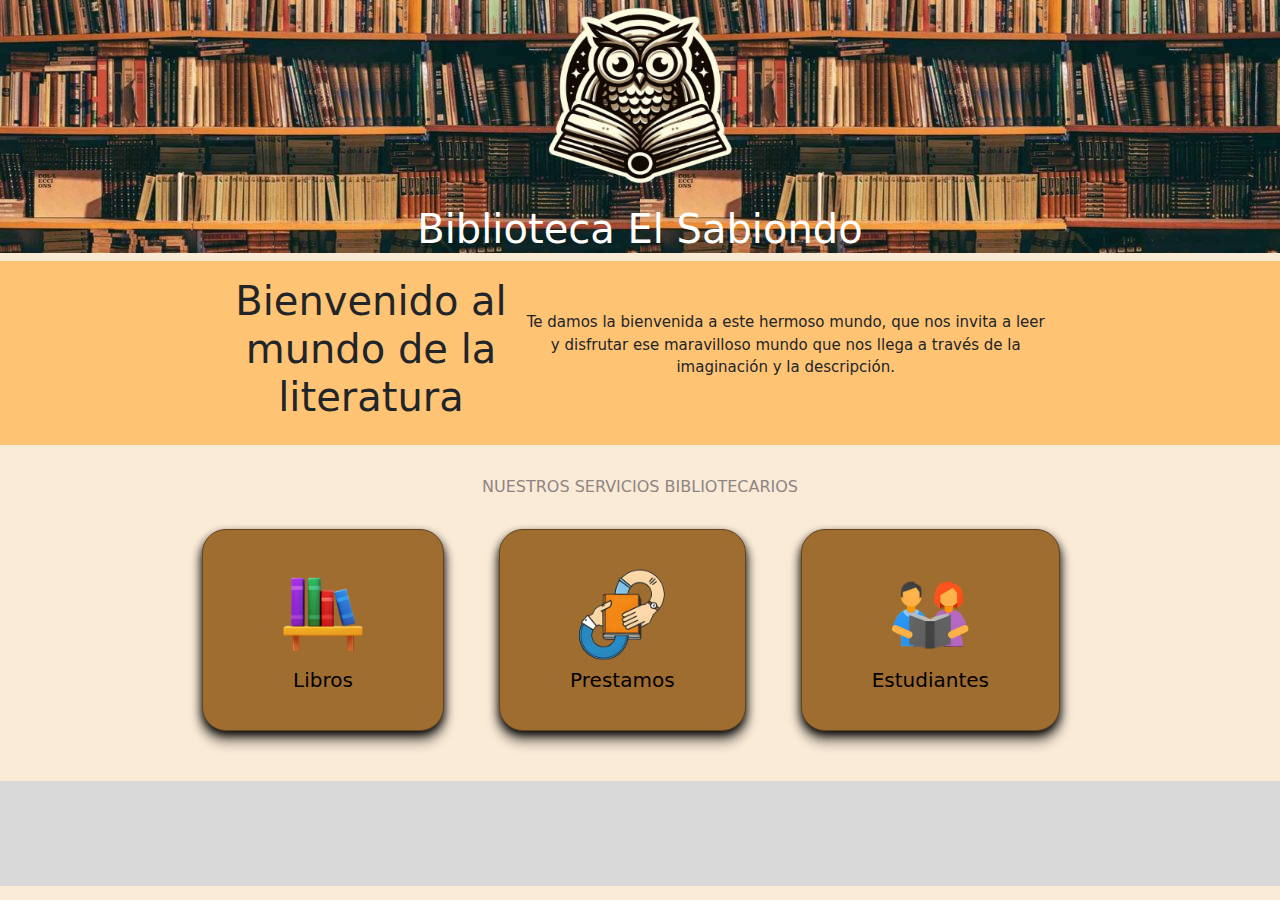
<file: index.html>
<!DOCTYPE html>
<html>
<head>
    <title>Biblioteca el sabondo</title>
    <link href="https://cdn.jsdelivr.net/npm/bootstrap@5.3.3/dist/css/bootstrap.min.css" rel="stylesheet" integrity="sha384-QWTKZyjpPEjISv5WaRU9OFeRpok6YctnYmDr5pNlyT2bRjXh0JMhjY6hW+ALEwIH" crossorigin="anonymous">
    <link href="css/style.css" rel="stylesheet">
    <link rel="icon" href="img/logoBiblioteca.ico">
</head>

<header class = "header">

  <nav>
    <div class ="header-logo">
      <a href="#">
        <img  src="img/logoBiblioteca.png" alt="">
      </a>
    </div>
  </nav>
  
  <div class="header-titulo">
      <h1> Biblioteca El Sabiondo</h1>
  </div>
</header>

<body class="body">
  <div class = "body-titular">

      <div class="body-titulo">
          <h1>
              Bienvenido al  
              <br>mundo de la 
              <br>literatura
          </h1>
      </div>

      <div class="body-contenido">
          <p>
              Te damos la bienvenida a este hermoso mundo, que nos invita a leer 
              <br>y disfrutar ese maravilloso mundo que nos llega a través de la
              <br>imaginación y la descripción.
          </p>
      </div>
      
  </div>
  <div class = "body-botones">   
      <div class="body-btns-titular">
          <p> NUESTROS SERVICIOS BIBLIOTECARIOS</p>
      </div> 
      <ul>
          <a href="VsPrincipal.html" class="btnLibro">
              <img src="img/logoLibro.png" width="100px" alt="">
              <br>Libros
          </a>
          <a  href="VsPrincipal.html" class="btnPrestamo">
              <img src="img/logoPrestamo.png" width="100px" alt="">
              <br>Prestamos
          </a>
          <a  href="VsConsultarEstudiante.html" class="btnEstudiante">
              <img src="img/logoEstudiante.png" width="100px" alt="">
              <br>Estudiantes
          </a>
      </ul>

      
  </div>

</body>

<footer>
  <footer class="footer">
    <div class="footer-franjaGris">

    </div>
</footer>
</footer>
</html>
</file>
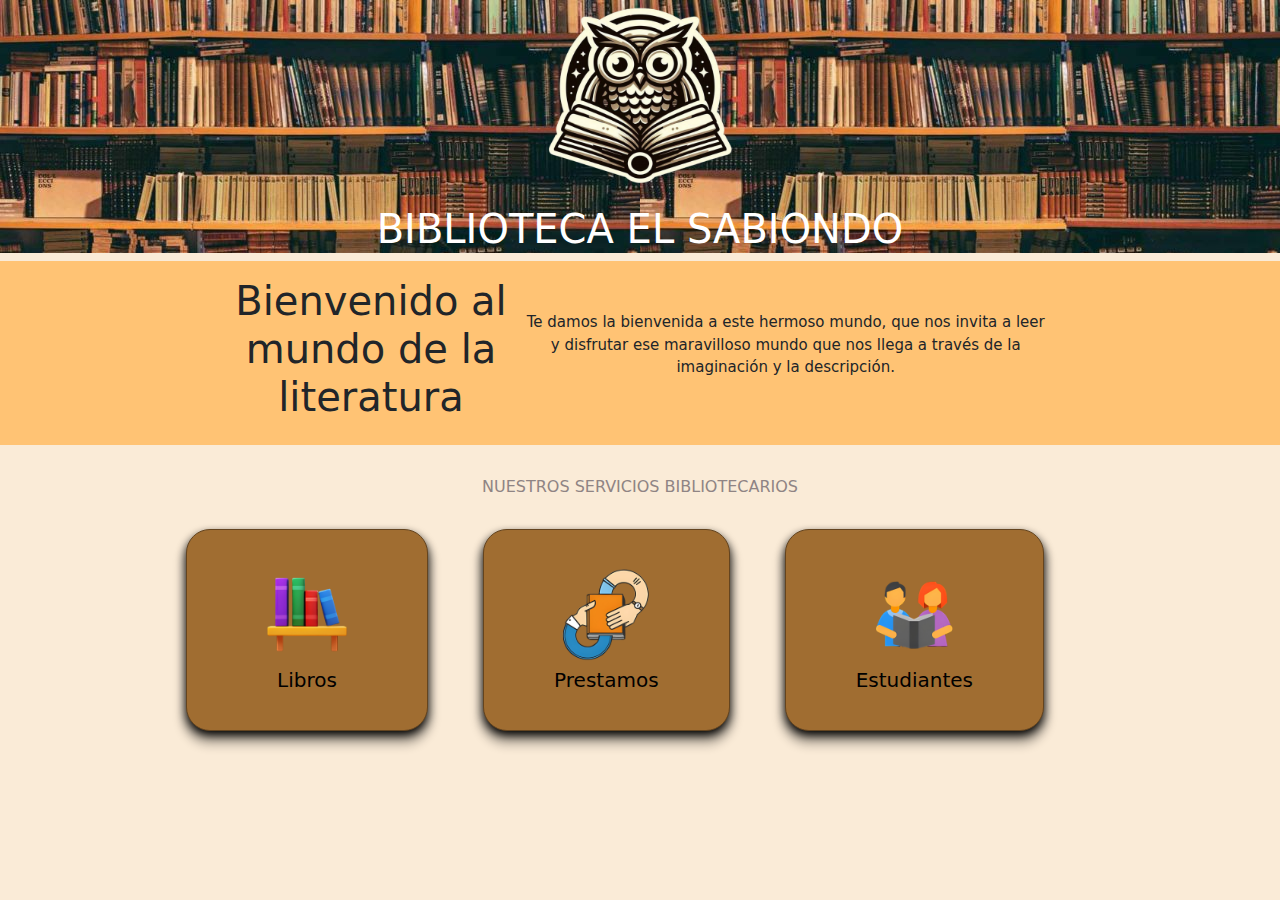
<file: html/index.html>
<!DOCTYPE html>
<html>
<head>
    <title>Biblioteca el sabondo</title>
    <link href="https://cdn.jsdelivr.net/npm/bootstrap@5.3.3/dist/css/bootstrap.min.css" rel="stylesheet" integrity="sha384-QWTKZyjpPEjISv5WaRU9OFeRpok6YctnYmDr5pNlyT2bRjXh0JMhjY6hW+ALEwIH" crossorigin="anonymous">
    <link href="/css/style.css" rel="stylesheet">
    <link rel="icon" href="/img/logoBiblioteca.ico">
</head>

<header class="header">
    <nav class="nav-logo">
        <div class ="header-logo">
          <a href="#">
            <img  src="/img/logoBiblioteca.png" alt="">
          </a>
        </div>
      </nav>
      <div class="header-titulo">
          <h1> BIBLIOTECA EL SABIONDO</h1>
      </div>
</header>

<body class="body">
  <div class = "body-titular">

      <div class="body-titulo">
          <h1>
              Bienvenido al  
              <br>mundo de la 
              <br>literatura
          </h1>
      </div>

      <div class="body-contenido">
          <p>
              Te damos la bienvenida a este hermoso mundo, que nos invita a leer 
              <br>y disfrutar ese maravilloso mundo que nos llega a través de la
              <br>imaginación y la descripción.
          </p>
      </div>
      
  </div>
  <div class = "body-botones">   
      <div class="body-btns-titular">
          <p> NUESTROS SERVICIOS BIBLIOTECARIOS</p>
      </div> 
      </*--Links de las paginas --*/
      <ul>
          <button onclick="window.location.href='/html/vtnLibroRegistrar.html'" class="btnLibro"> 
              <img src="/img/logoLibro.png" width="100px" alt="">
              <br>Libros
          </button>
          <button  onclick="window.location.href='/html/vtnConsultarPrestamo.html'" class="btnPrestamo">
              <img src="/img/logoPrestamo.png" width="100px" alt="">
              <br>Prestamos
          </button>
          <button  onclick="window.location.href='/html/vtnConsultaEstudiante.html'" class="btnEstudiante">
              <img src="/img/logoEstudiante.png" width="100px" alt="">
              <br>Estudiantes
          </button>
      </ul>

      
  </div>

</body>


</html>
</file>
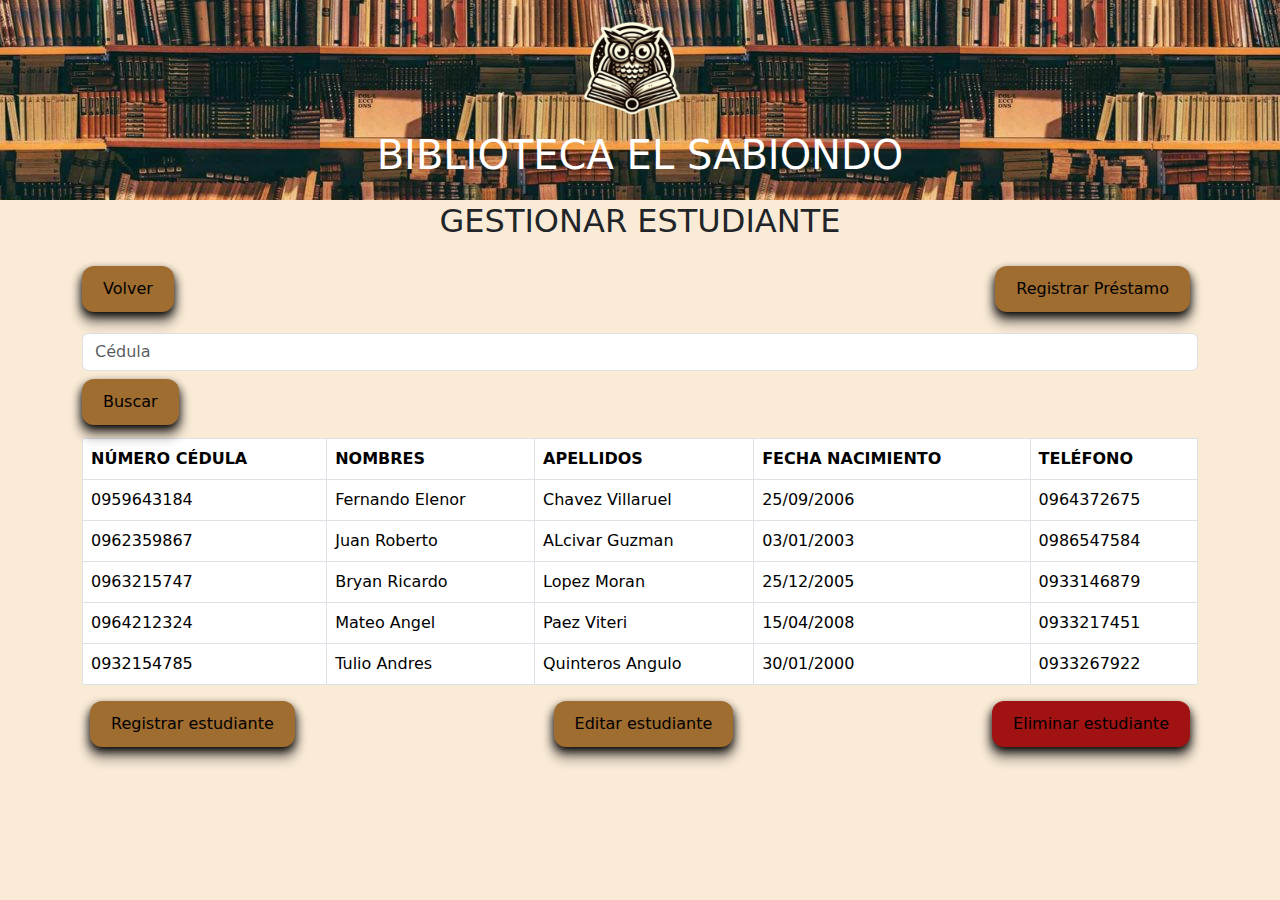
<file: html/vtnConsultaEstudiante.html>
<!DOCTYPE html>
<html>
<head>
    <title>Consultar estudiante</title>
    <link href="https://cdn.jsdelivr.net/npm/bootstrap@5.3.3/dist/css/bootstrap.min.css" rel="stylesheet" integrity="sha384-QWTKZyjpPEjISv5WaRU9OFeRpok6YctnYmDr5pNlyT2bRjXh0JMhjY6hW+ALEwIH" crossorigin="anonymous">
    <link rel="icon" href="/img/logoBiblioteca.ico">
    <style>
        .navbar-custom {
            background-image: url('/img/fondoBiblioteca.jpg');
            background-size: auto;
            background-position: center;
            height: 200px; /* Ajusta la altura según sea necesario */
        }
        .navbar-brand img {
            height: 100px;
        }
        .btn-custom {
            display: inline-block;
            font-size: 1em;
            color: black;
            padding: 10px 20px;
            margin-bottom: 5px;
            cursor: pointer;

            background-color: #A06D31; /* Cambia esto por el color que desees */
            color: black;
            box-shadow: 0px 10px 10px 5px rgba(0, 0, 0, 0.2),0px 5px 10px 0px;
            border-radius: 12px;
        }

        .btn-custom:hover {
            background-color: #745026;
            color: #ffffff;
            box-shadow: 0px 10px 10px 5px rgba(0, 0, 0, 0.2),
                        0px 5px 10px 0px rgba(0, 0, 0, 0.2);
            border: 1px solid #4d3519;
        }
        body {
            background-color: #FAEBD7; /* Cambia esto por el color que desees */
        }
        .btn-custom1 {
            display: inline-block;
            font-size: 1em;
            color: black;
            padding: 10px 20px;
            margin-bottom: 20px;
            cursor: pointer;

            background-color: #A06D31; /* Cambia esto por el color que desees */
            color: black;
            box-shadow: 0px 10px 10px 5px rgba(0, 0, 0, 0.2),0px 5px 10px 0px;
            border-radius: 12px;
        }

        .btn-custom1:hover {
            background-color: #745026;
            color: #ffffff;
            box-shadow: 0px 10px 10px 5px rgba(0, 0, 0, 0.2),
                        0px 5px 10px 0px rgba(0, 0, 0, 0.2);
            border: 1px solid #4d3519;
        }
        .btn-custom2 {
            display: inline-block;
            font-size: 1em;
            color: black;
            padding: 10px 20px;
            margin-bottom: 20px;
            cursor: pointer;

            background-color: rgb(161, 19, 19); /* Cambia esto por el color que desees */
            color: black;
            box-shadow: 0px 10px 10px 5px rgba(0, 0, 0, 0.2),0px 5px 10px 0px;
            border-radius: 12px;
        }

        .btn-custom2:hover {
            background-color: rgb(116, 11, 11);
            color: #ffffff;
            box-shadow: 0px 10px 10px 5px rgba(0, 0, 0, 0.2),
                        0px 5px 10px 0px rgba(0, 0, 0, 0.2);
            border: 1px solid rgb(80, 4, 4);
        }
        
        body {
            background-color: #FAEBD7; /* Cambia esto por el color que desees */
        }
    </style>
</head>
<header>
    <nav class="navbar navbar-expand-lg navbar-light navbar-custom">
        <div class="container-fluid d-flex flex-column align-items-center">
            <a class="navbar-brand mb-2" href="#">
                <img src="/img/logoBiblioteca.png" alt="Brand Logo">
            </a>
            <h1 style="color: white; text-align: center;">BIBLIOTECA EL SABIONDO</h1>
        </div>
    </nav>
</header>
<body>
    <div class="container d-flex justify-content-center align-items-center" style="height: 50px;">
        <h2>GESTIONAR ESTUDIANTE</h2>
    </div>
    <div class="container mt-3">
        <div class="d-flex justify-content-between mb-3">
            <button class="btn btn-custom" onclick="window.location.href='/html/index.html'">Volver</button> 
            <button class="btn btn-custom mx-2" onclick="window.location.href='/html/vtnRegistrarPrestamo.html'">Registrar Préstamo</button>
        </div>

        <div class="form-group mb-2">
            <input type="text" class="form-control mb-2" placeholder="Cédula">
            <button class="btn btn-custom ">Buscar</button>
        </div>

        <div class="table-container mb-3">
            <table class="table table-bordered">
                <thead class="thead-light">
                    <tr>
                        <th scope="col">NÚMERO CÉDULA</th>
                        <th scope="col">NOMBRES</th>
                        <th scope="col">APELLIDOS</th>
                        <th scope="col">FECHA NACIMIENTO</th>
                        <th scope="col">TELÉFONO</th>
                    </tr>
                </thead>
                <tbody>
                    <tr>
                        <td>0959643184</td>
                        <td>Fernando Elenor</td>
                        <td>Chavez Villaruel</td>
                        <td>25/09/2006</td>
                        <td>0964372675</td>
                    </tr>
                    <tr>
                        <td>0962359867</td>
                        <td>Juan Roberto</td>
                        <td>ALcivar Guzman</td>
                        <td>03/01/2003</td>
                        <td>0986547584</td>
                    </tr>
                    <tr>
                        <td>0963215747</td>
                        <td>Bryan Ricardo</td>
                        <td>Lopez Moran</td>
                        <td>25/12/2005</td>
                        <td>0933146879</td>
                    </tr>
                    <tr>
                        <td>0964212324</td>
                        <td>Mateo Angel</td>
                        <td>Paez Viteri</td>
                        <td>15/04/2008</td>
                        <td>0933217451</td>
                    </tr>
                    <tr>
                        <td>0932154785</td>
                        <td>Tulio Andres</td>
                        <td>Quinteros Angulo</td>
                        <td>30/01/2000</td>
                        <td>0933267922</td>
                    </tr>
                </tbody>
            </table>
        </div>
        <div class="d-flex justify-content-between mt-3">
            <button class="btn btn-custom1 mx-2" onclick="window.location.href='/html/vtnRegistrarEstudiante.html'">Registrar estudiante</button>
            <button class="btn btn-custom1 mx-2" onclick="window.location.href='/html/vtnEditarEstudiante.html'">Editar estudiante</button>
            <!-- Button trigger modal -->
            <button class="btn btn-custom2 mx-2" data-bs-toggle="modal" data-bs-target="#staticBackdrop">
                Eliminar estudiante
            </button>
            
            <!-- Modal -->
            <div class="modal fade" id="staticBackdrop" data-bs-backdrop="static" data-bs-keyboard="false" tabindex="-1" aria-labelledby="staticBackdropLabel" aria-hidden="true">
                <div class="modal-dialog">
                <div class="modal-content">
                    <div class="modal-header">
                    <h1 class="modal-title fs-5" id="staticBackdropLabel">Eliminacion de estudiante</h1>
                    <button type="button" class="btn-close" data-bs-dismiss="modal" aria-label="Close"></button>
                    </div>
                    <div class="modal-body">
                    ¿Esta seguro que desea eliminar este estudiante?
                    </div>
                    <div class="modal-footer">
                    <button type="button" class="btn btn-secondary" data-bs-dismiss="modal">Cerrar</button>
                    <button type="button" class="btn btn-danger">Eliminar</button>
                    </div>
                </div>
                </div>
            </div>
        </div>
    </div>
    <script src="https://cdn.jsdelivr.net/npm/bootstrap@5.3.3/dist/js/bootstrap.bundle.min.js" integrity="sha384-YvpcrYf0tY3lHB60NNkmXc5s9fDVZLESaAA55NDzOxhy9GkcIdslK1eN7N6jIeHz" crossorigin="anonymous"></script>
</body>
</html>
</file>
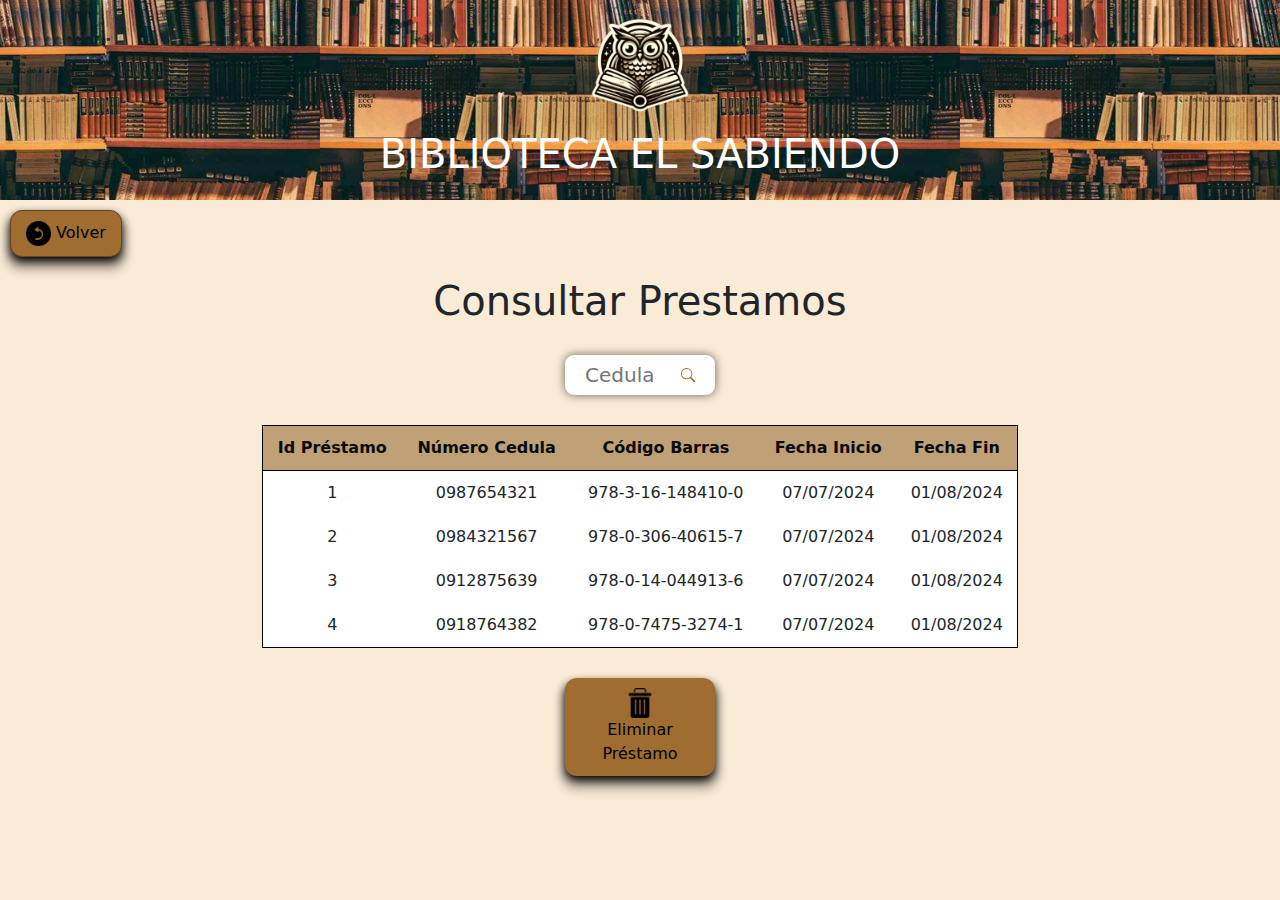
<file: html/vtnConsultarPrestamo.html>
<!DOCTYPE html>
<html>
<head>
    <title>Consultar Prestamos</title>
    <link href="https://cdn.jsdelivr.net/npm/bootstrap@5.3.3/dist/css/bootstrap.min.css" rel="stylesheet" integrity="sha384-QWTKZyjpPEjISv5WaRU9OFeRpok6YctnYmDr5pNlyT2bRjXh0JMhjY6hW+ALEwIH" crossorigin="anonymous">
    <link href="/css/PrestamoConsulta.css" rel="stylesheet">
    <link
    <link rel="icon" href="/img/logoBiblioteca.ico">
</head>
<header class="header">
    <nav class="nav-logo">
        <div class ="header-logo">
          <a href="#">
            <img  src="/img/logoBiblioteca.png" alt="">
          </a>
        </div>
        <h1 style="color: white; text-align: center;"> BIBLIOTECA EL SABIENDO</h1>
      </nav>
</header>

<body class="body">
    <div class="body-encabezado">
        <div class="body-botonVolver">
            <button onclick="window.location.href='/html/index.html'" class="btnVolver">
                <img src="/img/volver.png" width="25px" alt="">
                Volver
            </button>
        </div>
        <div class="body-titulo">
            <h1>Consultar Prestamos</h1>
        </div>

        <div class="barra-busqueda">
            <input type="text" placeholder="Cedula">
            <svg xmlns="http://www.w3.org/2000/svg" width="16" height="16" fill="currentColor" class="bi bi-search" viewBox="0 0 16 16">
                <path d="M11.742 10.344a6.5 6.5 0 1 0-1.397 1.398h-.001q.044.06.098.115l3.85 3.85a1 1 0 0 0 1.415-1.414l-3.85-3.85a1 1 0 0 0-.115-.1zM12 6.5a5.5 5.5 0 1 1-11 0 5.5 5.5 0 0 1 11 0"/>
              </svg>
        </div> 

        <div >
            <table >
                <thead>
                    <tr>
                        <th>Id Préstamo</th>
                        <th>Número Cedula</th>
                        <th>Código Barras</th>
                        <th>Fecha Inicio</th>
                        <th>Fecha Fin</th>
                    </tr>
                </thead>
                <tbody> 
                    <tr>
                        <td>1</td>
                        <td>0987654321</td>
                        <td>978-3-16-148410-0</td>
                        <td>07/07/2024</td>
                        <td>01/08/2024</td>
                    </tr>
                    <tr>
                        <td>2</td>
                        <td>0984321567</td>
                        <td>978-0-306-40615-7</td>
                        <td>07/07/2024</td>
                        <td>01/08/2024</td>
                    </tr>
                    <tr>
                        <td>3</td>
                        <td>0912875639</td>
                        <td>978-0-14-044913-6</td>
                        <td>07/07/2024</td>
                        <td>01/08/2024</td>
                    </tr>
                    <tr>
                        <td>4</td>
                        <td>0918764382</td>
                        <td>978-0-7475-3274-1</td>
                        <td>07/07/2024</td>
                        <td>01/08/2024</td>
                    </tr>
                </tbody>
            </table>
        </div>
        <div class="body-botonEliminar">
            <a href="" class="btnEliminar">
                <img src="/img/Eliminar.png" width="30px" alt="">
                Eliminar Préstamo
            </a>
        </div>
    </div>



    <script src="https://cdn.jsdelivr.net/npm/bootstrap@5.3.3/dist/js/bootstrap.bundle.min.js" integrity="sha384-YvpcrYf0tY3lHB60NNkmXc5s9fDVZLESaAA55NDzOxhy9GkcIdslK1eN7N6jIeHz" crossorigin="anonymous"></script>
</body>
</html>
</file>
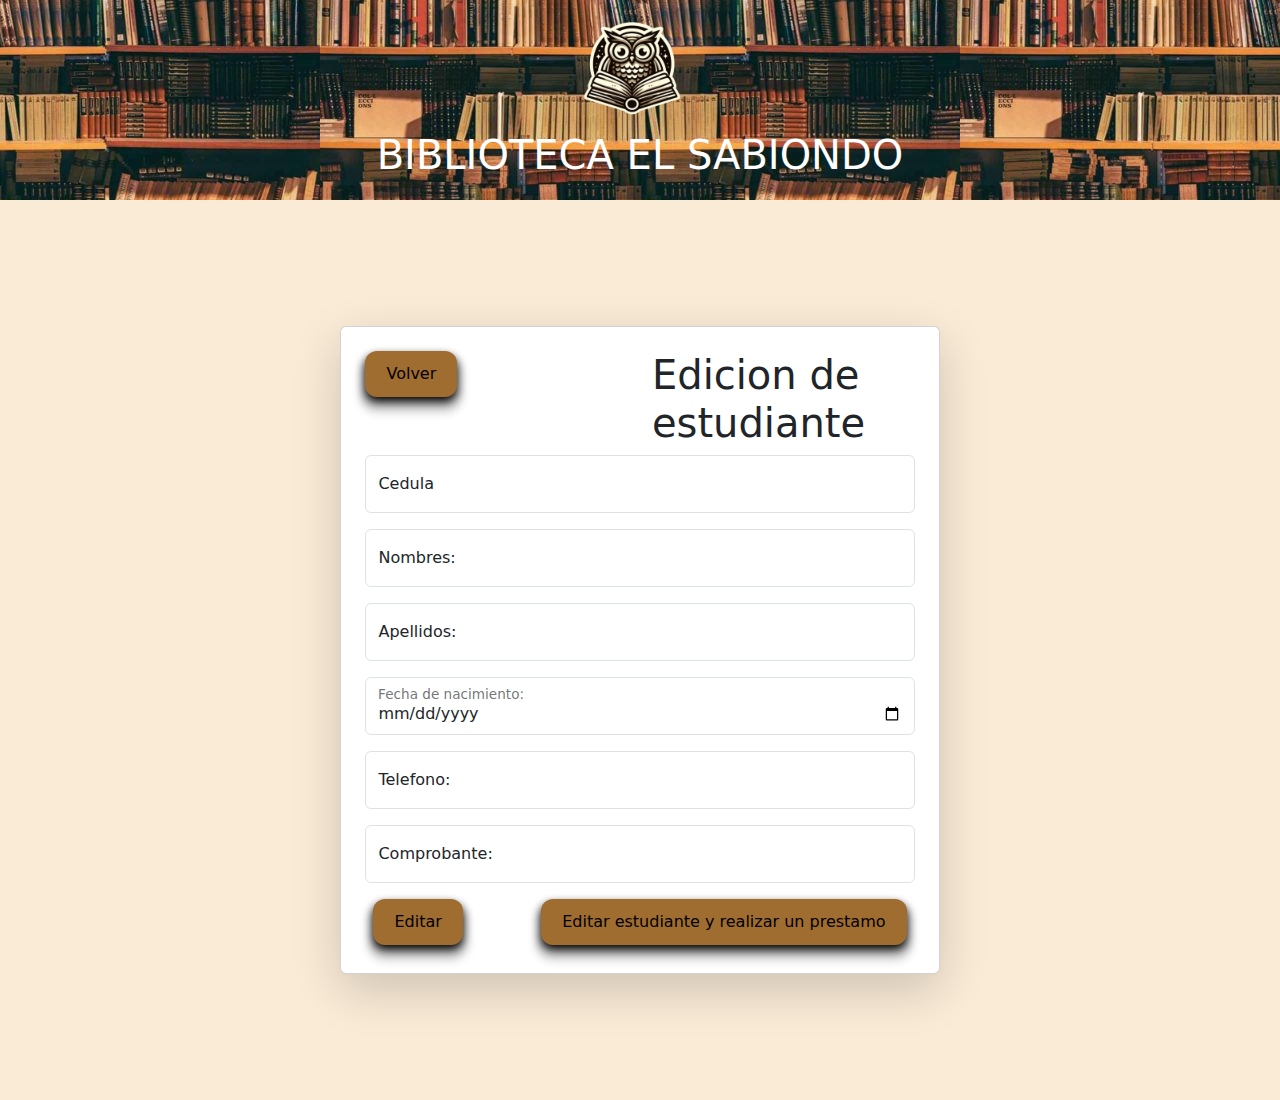
<file: html/vtnEditarEstudiante.html>
<!DOCTYPE html>
<html>
<head>
    <title>Editar estudiante</title>
    <link href="https://cdn.jsdelivr.net/npm/bootstrap@5.3.3/dist/css/bootstrap.min.css" rel="stylesheet" integrity="sha384-QWTKZyjpPEjISv5WaRU9OFeRpok6YctnYmDr5pNlyT2bRjXh0JMhjY6hW+ALEwIH" crossorigin="anonymous">
    <link rel="icon" href="/img/logoBiblioteca.ico">
    <style>
        .navbar-custom {
            background-image: url('/img/fondoBiblioteca.jpg');
            background-size: auto;
            background-position: center;
            height: 200px; /* Ajusta la altura según sea necesario */
        }
        .navbar-brand img {
            height: 100px;
        }
        .btn-custom {
            display: inline-block;
            font-size: 1em;
            color: black;
            padding: 10px 20px;
            cursor: pointer;

            background-color: #A06D31; /* Cambia esto por el color que desees */
            color: black;
            box-shadow: 0px 10px 10px 5px rgba(0, 0, 0, 0.2),0px 5px 10px 0px;
            border-radius: 12px;
        }
        body {
            background-color: #FAEBD7; /* Cambia esto por el color que desees */
        }

        .btn-custom:hover {
            background-color: #745026;
            color: #ffffff;
            box-shadow: 0px 10px 10px 5px rgba(0, 0, 0, 0.2),
                        0px 5px 10px 0px rgba(0, 0, 0, 0.2);
            border: 1px solid #4d3519;
        }
    </style>
</head>
<header>
    <nav class="navbar navbar-expand-lg navbar-light navbar-custom">
        <div class="container-fluid d-flex flex-column align-items-center">
            <a class="navbar-brand mb-2" href="#">
                <img src="/img/logoBiblioteca.png" alt="Brand Logo">
            </a>
            <h1 style="color: white; text-align: center;">BIBLIOTECA EL SABIONDO</h1>
        </div>
    </nav>
</header>
<body>
    <div class="Container d-flex justify-content-center align-items-center vh-100">
        <div class="card p-4 shadow-lg">
            <div class="row">
                <div class="col-md-6">
                    <button class="btn btn-custom" onclick="window.location.href='/html/vtnConsultaEstudiante.html'">Volver</button>
                </div>
                <div class="col-md-6 justify-content-center">
                    <h1>Edicion de estudiante</h1>
                </div>
            </div>
            <div class="form-floating mb-3">
                <input class="form-control"type="text" id="Campo_cedula" placeholder="Ingrese cedula">
                <label class="form-label"for="Campo_cedula">Cedula</label>
            </div>
            <div class="form-floating mb-3">
                <input class="form-control"type="text" id="Campo_nombres" placeholder="Ingrese nombres">
                <label class="form-label"or="Campo_nombres">Nombres:</label>
            </div>
            <div class="form-floating mb-3">
                <input class="form-control"type="text" id="Campo_apellidos" placeholder="Ingrese apellidos">
                <label class="form-label"for="Campo_apellidos">Apellidos:</label>
            </div>
            <div class="form-floating mb-3">
                <input class="form-control"type="date" id="Campo_fecha">
                <label class="form-label"for="Campo_fecha">Fecha de nacimiento:</label>
            </div>
            <div class="form-floating mb-3">
                <input class="form-control"type="text" id="Campo_telefono" placeholder="Ingrese telefono">
                <label class="form-label"for="Campo_telefono">Telefono:</label>
            </div>
            <div class="form-floating mb-3">
                <input class="form-control"type="text" id="Campo_Comprobante" placeholder="Ingrese comprobante">
                <label class="form-label"for="Campo_Comprobante">Comprobante:</label>
            </div>
            <div class="d-flex justify-content-between mb-1">
                <button class="btn btn-custom mx-2" data-bs-toggle="modal" data-bs-target="#editarEstudianteModal">Editar</button> 
                <button class="btn btn-custom mx-2" onclick="window.location.href='/html/vtnRegistrarPrestamo.html'">Editar estudiante y realizar un prestamo</button>
            </div>
            <!-- Modal editar -->
            <div class="modal fade" id="editarEstudianteModal" data-bs-backdrop="static" data-bs-keyboard="false" tabindex="-1" aria-labelledby="staticBackdropLabel" aria-hidden="true">
                <div class="modal-dialog">
                <div class="modal-content">
                    <div class="modal-header">
                    <h1 class="modal-title fs-5" id="editarEstudianteModal">Editar estudiante</h1>
                    <button type="button" class="btn-close" data-bs-dismiss="modal" aria-label="Close"></button>
                    </div>
                    <div class="modal-body">
                    ¿Desea guardar los nuevos datos del estudiante?
                    </div>
                    <div class="modal-footer">
                    <button type="button" class="btn btn-secondary" data-bs-dismiss="modal">Cerrar</button>
                    <button type="button" class="btn btn-success">Editar</button>
                    </div>
                </div>
                </div>
            </div>
        </div>
    </div>
    <script src="https://cdn.jsdelivr.net/npm/bootstrap@5.3.3/dist/js/bootstrap.bundle.min.js" integrity="sha384-YvpcrYf0tY3lHB60NNkmXc5s9fDVZLESaAA55NDzOxhy9GkcIdslK1eN7N6jIeHz" crossorigin="anonymous"></script>
</body>
</html>
</file>
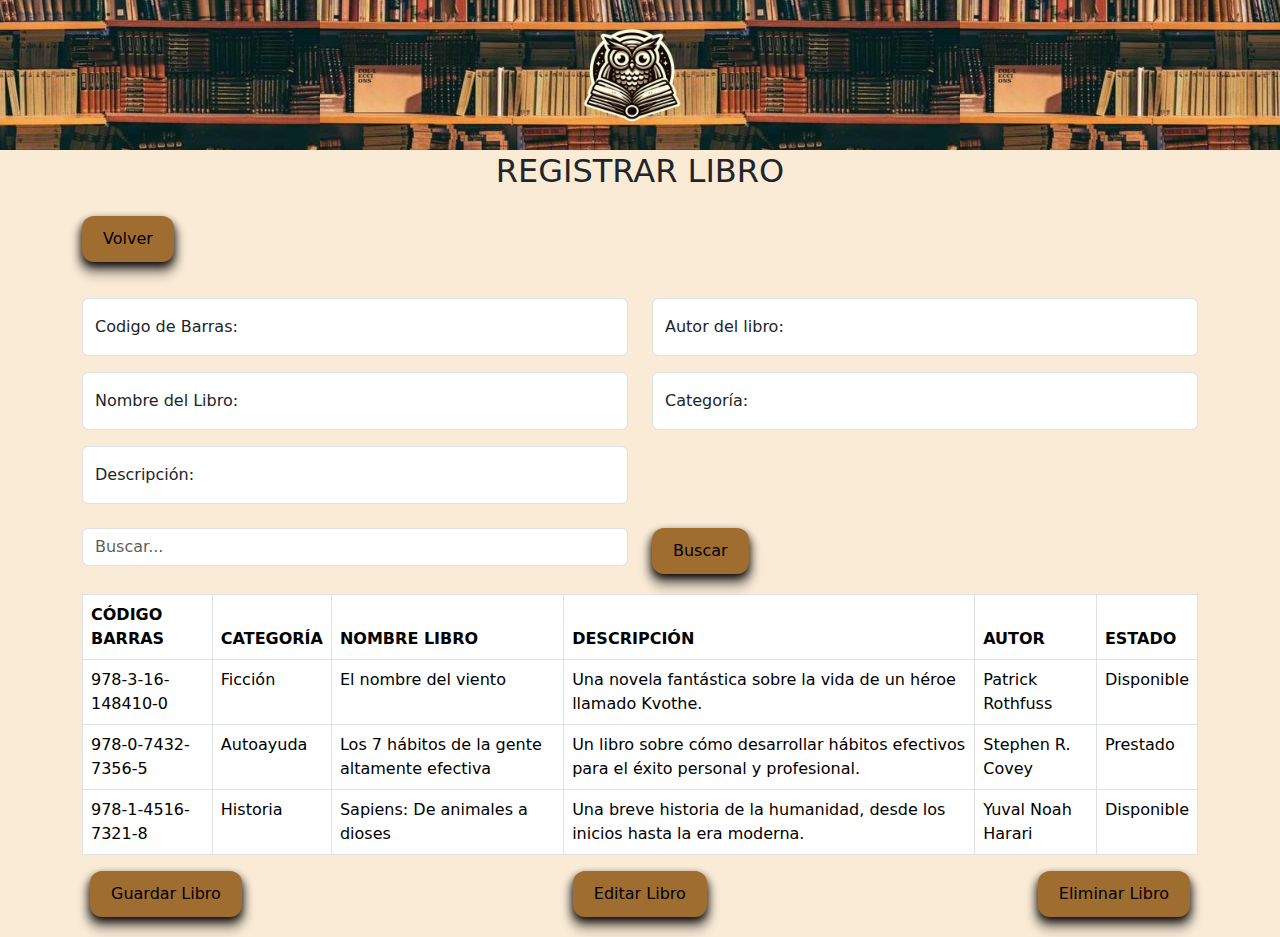
<file: html/vtnLibroRegistrar.html>
<!DOCTYPE html>
<html>
<head>
    <title>Document</title>
    <script src="https://cdn.jsdelivr.net/npm/@popperjs/core@2.11.8/dist/umd/popper.min.js" integrity="sha384-I7E8VVD/ismYTF4hNIPjVp/Zjvgyol6VFvRkX/vR+Vc4jQkC+hVqc2pM8ODewa9r" crossorigin="anonymous"></script>
    <head>
        <title>Document</title>
        <link href="https://cdn.jsdelivr.net/npm/bootstrap@5.3.3/dist/css/bootstrap.min.css" rel="stylesheet" integrity="sha384-QWTKZyjpPEjISv5WaRU9OFeRpok6YctnYmDr5pNlyT2bRjXh0JMhjY6hW+ALEwIH" crossorigin="anonymous">
        <style>
            .navbar-custom {
                background-image: url('/img/fondoBiblioteca.jpg');
                background-size: auto;
                background-position: center;
                height: 150px; /* Ajusta la altura según sea necesario */
            }

            .navbar-brand img {
                height: 50px;
            }
            
            .btn-custom {
                background-color: #A06D31; /* Cambia esto por el color que desees */
                color: black;
                margin: 30px 200px 30px 0px;
            }
    
            .btn-custom:hover {
                background-color: #4d3519; /* Cambia esto por el color que desees para el hover */
            }

            .btn-custom1 {
                display: inline-block;
                font-size: 1em;
                color: black;
                padding: 10px 20px;
                margin-bottom: 20px;
                cursor: pointer;

                background-color: #A06D31; /* Cambia esto por el color que desees */
                color: black;
                box-shadow: 0px 10px 10px 5px rgba(0, 0, 0, 0.2),0px 5px 10px 0px;
                border-radius: 12px;
            }

            .btn-custom1:hover {
                background-color: #745026;
                color: #ffffff;
                box-shadow: 0px 10px 10px 5px rgba(0, 0, 0, 0.2),
                            0px 5px 10px 0px rgba(0, 0, 0, 0.2);
                border: 1px solid #4d3519;
            }

            body {
                background-color: #FAEBD7; /* Cambia esto por el color que desees */
            }          
        </style>
    </head>    
<header>
    <nav class="navbar navbar-expand-lg navbar-light navbar-custom">
        <div class="container-fluid justify-content-center">
            <a class="navbar-brand" href="#">
                <img src="/img/logoBiblioteca.png" alt="Brand Logo" style="height: 100px;">
            </a>
        </div>
    </nav>
</header>
<body>
    <div class="container d-flex justify-content-center align-items-center" style="height: 50px;">
        <h2>REGISTRAR LIBRO</h2>
    </div>
    <div class="container mt-3">
        <div class="d-flex justify-content-between mb-3">
            <button class="btn btn-custom1" onclick="window.location.href='/html/index.html'">Volver</button> 
        </div>

        <div class="form-group mb-2">
            <div class="row">
                <div class="col-md-6">
                    <div class="form-floating mb-3">
                        <input class="form-control"type="text" id="Campo_codigoBarras" placeholder="CodigoBarras">
                        <label class="form-label"for="Campo_codigoBarras">Codigo de Barras:</label>
                    </div>
                    <div class="form-floating mb-3">
                        <input class="form-control"type="text" id="Campo_nombreLibro" placeholder="NombreLibro">
                        <label class="form-label"for="Campo_nombreLibro">Nombre del Libro:</label>
                    </div>
                    <div class="form-floating mb-3">
                        <input class="form-control"type="text" id="Campo_descripcion" placeholder="Descripción">
                        <label class="form-label"for="Campo_descripcion">Descripción:</label>
                    </div>
                </div>       
                <div class="col-md-6">
                    <div class="form-floating mb-3">
                        <input class="form-control mb-2"type="text" id="Campo_autorLibro" placeholder="AutorLibro">
                        <label class="form-label"for="Campo_autorLibro">Autor del libro:</label>
                    </div>    
                    <div class="form-floating mb-3">
                        <input class="form-control mb-2"type="text" id="Campo_categoria" placeholder="Categoría">
                        <label class="form-label"for="Campo_categoria">Categoría:</label>
                    </div>   
                </div>
            </div>
        </div>

        <div class="row"> 
            <div class="col-md-6"> 
                <div class="form-group">
                    <input class="form-control mb-2"type="text" placeholder="Buscar...">
                </div>
            </div>
            <div class="col-md-6"> 
                <button class="btn btn-custom1" type="button">Buscar</button>
            </div> 
        </div>
        
        <div class="table-container mb-3">
            <table class="table table-bordered">
                <thead>
                    <tr>
                        <th>CÓDIGO BARRAS</th>
                        <th>CATEGORÍA</th>
                        <th>NOMBRE LIBRO</th>
                        <th>DESCRIPCIÓN</th>
                        <th>AUTOR</th>
                        <th>ESTADO</th>
                    </tr>
                </thead>
                <tbody>
                    <tr>
                        <td>978-3-16-148410-0</td>
                        <td>Ficción</td>
                        <td>El nombre del viento</td>
                        <td>Una novela fantástica sobre la vida de un héroe llamado Kvothe.</td>
                        <td>Patrick Rothfuss</td>
                        <td>Disponible</td>
                    </tr>
                    <tr>
                        <td>978-0-7432-7356-5</td>
                        <td>Autoayuda</td>
                        <td>Los 7 hábitos de la gente altamente efectiva</td>
                        <td>Un libro sobre cómo desarrollar hábitos efectivos para el éxito personal y profesional.</td>
                        <td>Stephen R. Covey</td>
                        <td>Prestado</td>
                    </tr>
                    <tr>
                        <td>978-1-4516-7321-8</td>
                        <td>Historia</td>
                        <td>Sapiens: De animales a dioses</td>
                        <td>Una breve historia de la humanidad, desde los inicios hasta la era moderna.</td>
                        <td>Yuval Noah Harari</td>
                        <td>Disponible</td>
                    </tr>
                </tbody>
            </table>
        </div>
        <div class="d-flex justify-content-between mt-3">
            <!-- Button trigger modal Guardar -->
            <button class="btn btn-custom1 mx-2" data-bs-toggle="modal" data-bs-target="#guardarLibroModal">Guardar Libro</button>           
            <!-- Button to edit -->
            <button class="btn btn-custom1 mx-2" onclick="window.location.href='/html/vtnRegistrarEstudiante.html'">Editar Libro</button>          
            <!-- Button trigger modal Eliminar -->
            <button class="btn btn-custom1 mx-2" data-bs-toggle="modal" data-bs-target="#eliminarLibroModal">Eliminar Libro</button>           
        </div>
        
        <!-- Modal Guardar -->
        <div class="modal fade" id="guardarLibroModal" data-bs-backdrop="static" data-bs-keyboard="false" tabindex="-1" aria-labelledby="guardarLibroLabel" aria-hidden="true">
            <div class="modal-dialog">
                <div class="modal-content">
                    <div class="modal-header">
                        <h1 class="modal-title fs-5" id="guardarLibroLabel">Guardar Libro</h1>
                        <button type="button" class="btn-close" data-bs-dismiss="modal" aria-label="Close"></button>
                    </div>
                    <div class="modal-body">¿Desea guardar este Libro?</div>
                    <div class="modal-footer">
                        <button type="button" class="btn btn-secondary" data-bs-dismiss="modal">Cerrar</button>
                        <button type="button" class="btn btn-danger">Guardar</button>
                    </div>
                </div>
            </div>
        </div>
        
        <!-- Modal Eliminar -->
        <div class="modal fade" id="eliminarLibroModal" data-bs-backdrop="static" data-bs-keyboard="false" tabindex="-1" aria-labelledby="eliminarLibroLabel" aria-hidden="true">
            <div class="modal-dialog">
                <div class="modal-content">
                    <div class="modal-header">
                        <h1 class="modal-title fs-5" id="eliminarLibroLabel">Eliminar Libro</h1>
                        <button type="button" class="btn-close" data-bs-dismiss="modal" aria-label="Close"></button>
                    </div>
                    <div class="modal-body">¿Desea eliminar este Libro?</div>
                    <div class="modal-footer">
                        <button type="button" class="btn btn-secondary" data-bs-dismiss="modal">Cerrar</button>
                        <button type="button" class="btn btn-danger">Eliminar</button>
                    </div>
                </div>
            </div>
        </div>       
    </div>
    <script src="https://cdn.jsdelivr.net/npm/bootstrap@5.3.0/dist/js/bootstrap.bundle.min.js"></script>
</body>
</html>
</file>
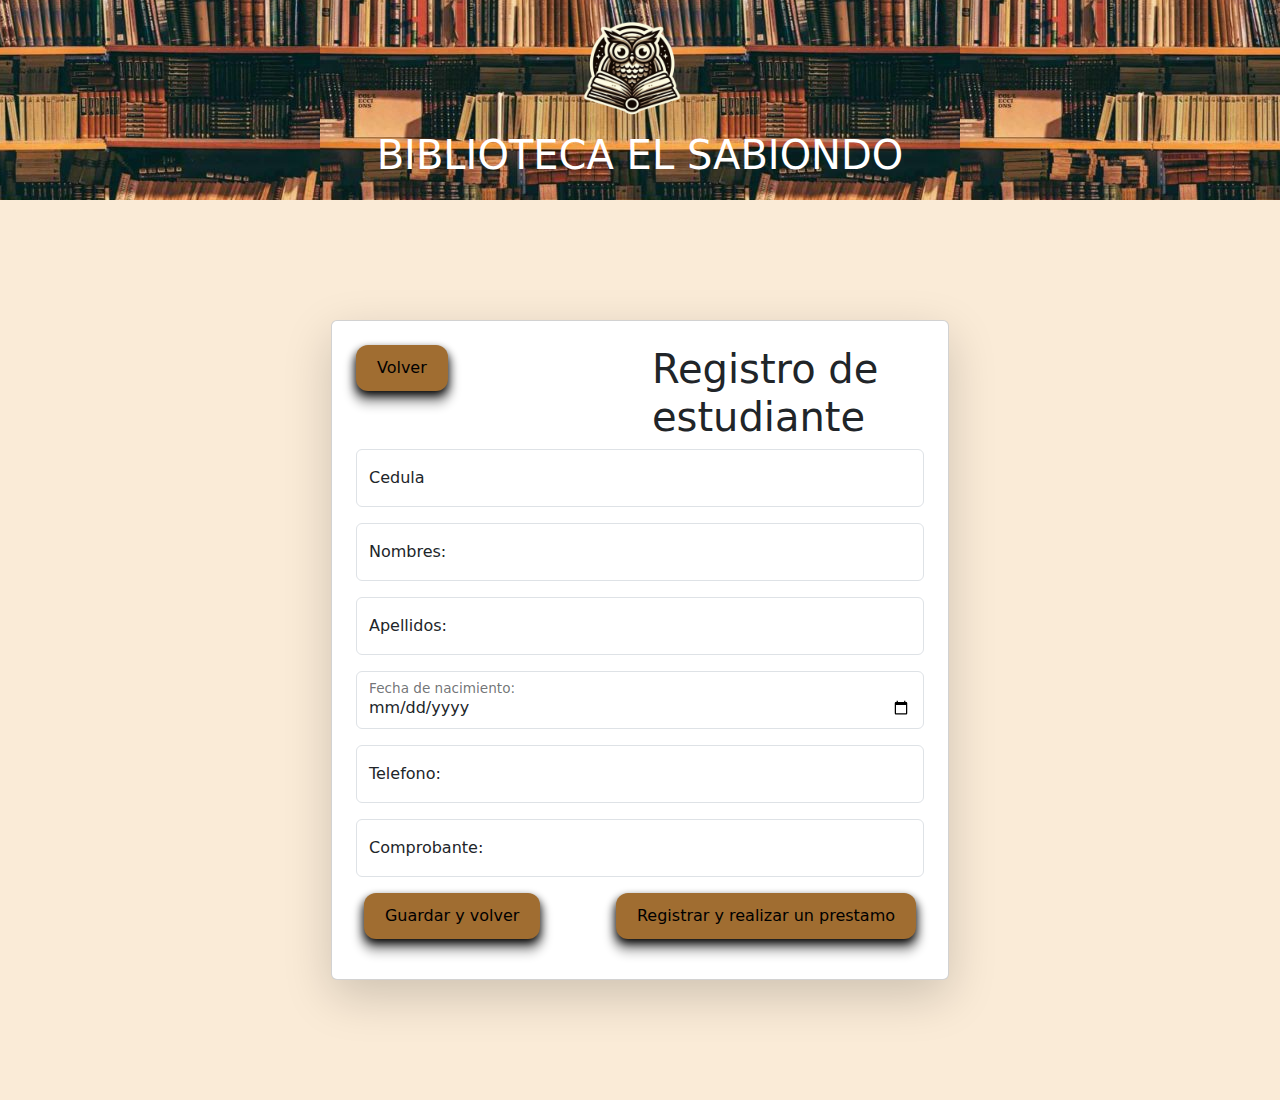
<file: html/vtnRegistrarEstudiante.html>
<!DOCTYPE html>
<html>
    <head>
        <title>Registrar estudiante</title>
        <link href="https://cdn.jsdelivr.net/npm/bootstrap@5.3.3/dist/css/bootstrap.min.css" rel="stylesheet" integrity="sha384-QWTKZyjpPEjISv5WaRU9OFeRpok6YctnYmDr5pNlyT2bRjXh0JMhjY6hW+ALEwIH" crossorigin="anonymous">
        <link rel="icon" href="/img/logoBiblioteca.ico">
        <style>
            .navbar-custom {
                background-image: url('/img/fondoBiblioteca.jpg');
                background-size: auto;
                background-position: center;
                height: 200px; /* Ajusta la altura según sea necesario */
            }
            .navbar-brand img {
                height: 100px;
            }
            .btn-custom {
                display: inline-block;
                font-size: 1em;
                color: black;
                padding: 10px 20px;
                cursor: pointer;
    
                background-color: #A06D31; /* Cambia esto por el color que desees */
                color: black;
                box-shadow: 0px 10px 10px 5px rgba(0, 0, 0, 0.2),0px 5px 10px 0px;
                border-radius: 12px;
            }
    
            .btn-custom:hover {
                background-color: #745026;
                color: #ffffff;
                box-shadow: 0px 10px 10px 5px rgba(0, 0, 0, 0.2),
                            0px 5px 10px 0px rgba(0, 0, 0, 0.2);
                border: 1px solid #4d3519;
            }
            body {
                background-color: #FAEBD7; /* Cambia esto por el color que desees */
            }
        </style>
    </head>
    <header>
        <nav class="navbar navbar-expand-lg navbar-light navbar-custom">
            <div class="container-fluid d-flex flex-column align-items-center">
                <a class="navbar-brand mb-2" href="#">
                    <img src="/img/logoBiblioteca.png" alt="Brand Logo">
                </a>
                <h1 style="color: white; text-align: center;">BIBLIOTECA EL SABIONDO</h1>
            </div>
        </nav>
    </header>
    <body>
        <div class="Container d-flex justify-content-center align-items-center vh-100">
            <div class="card p-4 shadow-lg">
                <div class="row">
                    <div class="col-md-6">
                        <button class="btn btn-custom" onclick="window.location.href='/html/vtnConsultaEstudiante.html'">Volver</button>
                    </div>
                    <div class="col-md-6 justify-content-center">
                        <h1>Registro de estudiante</h1>
                    </div>
                </div>
                <div class="form-floating mb-3">
                    <input class="form-control"type="text" id="Campo_cedula" placeholder="Ingrese cedula">
                    <label class="form-label"for="Campo_cedula">Cedula</label>
                </div>
                <div class="form-floating mb-3">
                    <input class="form-control"type="tex" id="Campo_nombres" placeholder="Ingrese nombres">
                    <label class="form-label"or="Campo_nombres">Nombres:</label>
                </div>
                <div class="form-floating mb-3">
                    <input class="form-control"type="tex" id="Campo_apellidos" placeholder="Ingrese apellidos">
                    <label class="form-label"for="Campo_apellidos">Apellidos:</label>
                </div>
                <div class="form-floating mb-3">
                    <input class="form-control"type="date" id="Campo_fecha">
                    <label class="form-label"for="Campo_fecha">Fecha de nacimiento:</label>
                </div>
                <div class="form-floating mb-3">
                    <input class="form-control"type="text" id="Campo_telefono" placeholder="Ingrese telefono">
                    <label class="form-label"for="Campo_telefono">Telefono:</label>
                </div>
                <div class="form-floating mb-3">
                    <input class="form-control"type="text" id="Campo_Comprobante" placeholder="Ingrese comprobante">
                    <label class="form-label"for="Campo_Comprobante">Comprobante:</label>
                </div>
                <div class="d-flex justify-content-between mb-3">
                    <button class="btn btn-custom mx-2" data-bs-toggle="modal" data-bs-target="#registrarEstudianteModal">Guardar y volver</button> 
                    <button class="btn btn-custom mx-2" onclick="window.location.href='/html/vtnRegistrarPrestamo.html'">Registrar y realizar un prestamo</button>
                </div>
                <!-- Modal registrar -->
                <div class="modal fade" id="registrarEstudianteModal" data-bs-backdrop="static" data-bs-keyboard="false" tabindex="-1" aria-labelledby="staticBackdropLabel" aria-hidden="true">
                    <div class="modal-dialog">
                    <div class="modal-content">
                        <div class="modal-header">
                        <h1 class="modal-title fs-5" id="registrarEstudianteModal">Registrar estudiante</h1>
                        <button type="button" class="btn-close" data-bs-dismiss="modal" aria-label="Close"></button>
                        </div>
                        <div class="modal-body">
                        ¿Desea guardar y volver a la pagina anterior?
                        </div>
                        <div class="modal-footer">
                        <button type="button" class="btn btn-secondary" data-bs-dismiss="modal">Cerrar</button>
                        <button type="button" class="btn btn-success">Guardar</button>
                        </div>
                    </div>
                    </div>
                </div>
            </div>
        </div>
        <script src="https://cdn.jsdelivr.net/npm/bootstrap@5.3.3/dist/js/bootstrap.bundle.min.js" integrity="sha384-YvpcrYf0tY3lHB60NNkmXc5s9fDVZLESaAA55NDzOxhy9GkcIdslK1eN7N6jIeHz" crossorigin="anonymous"></script>
    </body>
</html>
</file>
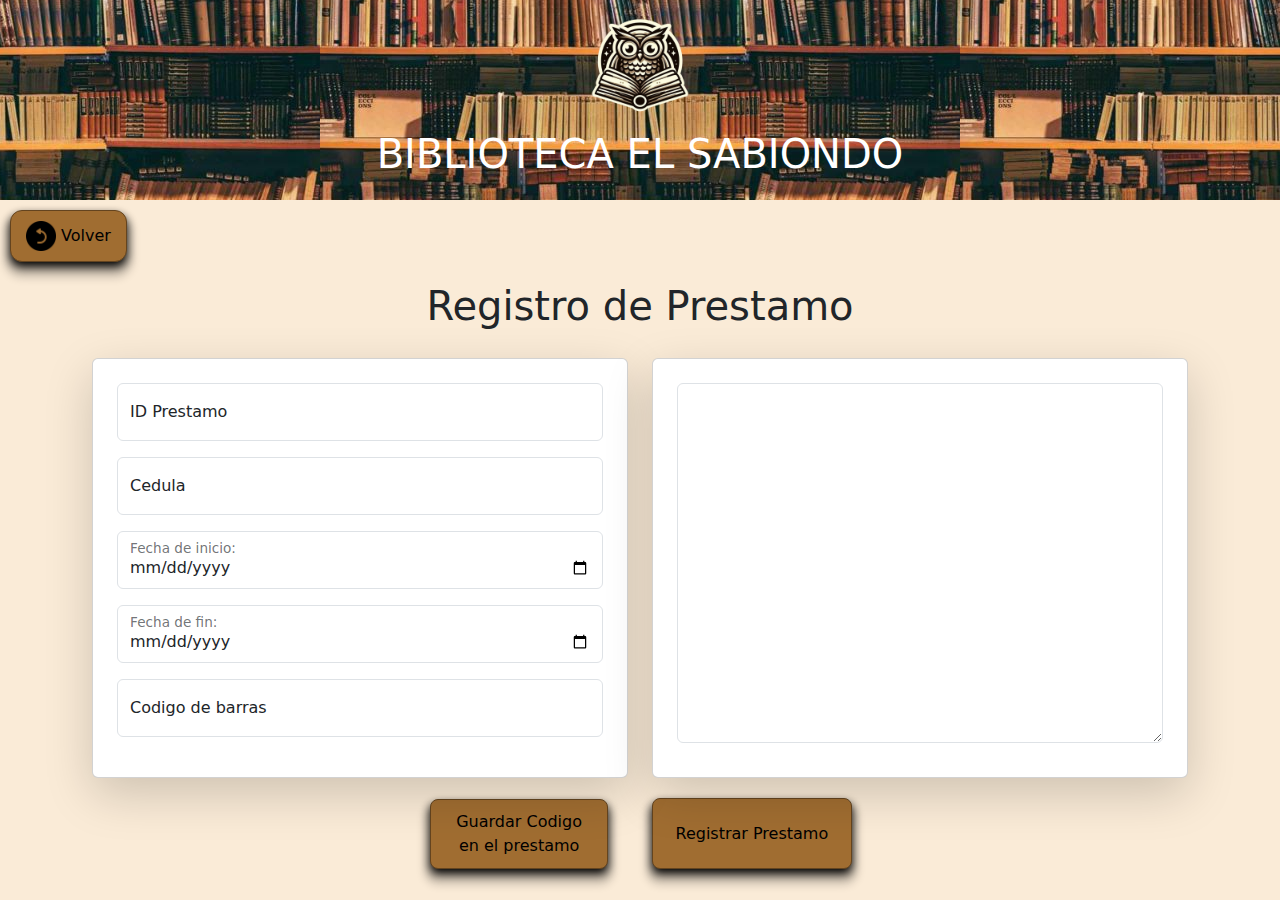
<file: html/vtnRegistrarPrestamo.html>
<!DOCTYPE html>
<html>
<head>
    <title>Registro de Prestamo</title>
    <link href="https://cdn.jsdelivr.net/npm/bootstrap@5.3.3/dist/css/bootstrap.min.css" rel="stylesheet" integrity="sha384-QWTKZyjpPEjISv5WaRU9OFeRpok6YctnYmDr5pNlyT2bRjXh0JMhjY6hW+ALEwIH" crossorigin="anonymous">
    <link href="/css/prestamo.css" rel="stylesheet">
    <link
    <link rel="icon" href="/img/logoBiblioteca.ico">
</head>

<header class="header">
    <nav class="nav-logo">
        <div class ="header-logo">
          <a href="#">
            <img  src="/img/logoBiblioteca.png" alt="">
          </a>
        </div>
      </nav>
      <div class="header-titulo">
          <h1 style="color: white; text-align: center;"> BIBLIOTECA EL SABIONDO</h1>
      </div>
</header>

<body class="body">
    <div class="body-encabezado">
        <div class="body-botonVolver">
            <button onclick="window.location.href='/html/vtnConsultaEstudiante.html'" class="btnVolver">
                <img src="/img/volver.png" width="30px" alt="">
                Volver
            </button>
        </div>
        <div class="body-titulo">
            <h1>Registro de Prestamo</h1>
        </div>
    </div>

    <div class="container text-center">
        
            <div class="row">
                <div class="col">
                    <div class="card p-4 shadow-lg">
                        <div class="form-floating mb-3">
                            <input class="form-control"type="text" id="Campo_IdPrestamo" placeholder="">
                            <label class="form-label"for="Campo_IdPrestamo">ID Prestamo</label>
                        </div>
                        <div class="form-floating mb-3">
                            <input class="form-control"type="text" id="Campo_cedula" placeholder="">
                            <label class="form-label"for="Campo_cedula">Cedula</label>
                        </div>
                        <div class="form-floating mb-3">
                            <input class="form-control"type="date" id="Campo_fecha">
                            <label class="form-label"for="Campo_fechaInicio">Fecha de inicio:</label>
                        </div>
                        <div class="form-floating mb-3">
                            <input class="form-control"type="date" id="Campo_fecha">
                            <label class="form-label"for="Campo_fechaFin">Fecha de fin:</label>
                        </div>
                        <div class="form-floating mb-3">
                            <input class="form-control"type="text" id="Campo_cedula" placeholder="">
                            <label class="form-label"for="Campo_codeBarras">Codigo de barras</label>
                        </div>
    
                        
                    </div>
                </div>
    
                <div class="col">
                    <div class="body-cuadroVista">
                        <div class="card p-4 shadow-lg" style="height: 420px">
                            <div class="mb-3">
                                <textarea class="form-control" id="exampleFormControlTextarea1" rows="3" style="height: 360px"></textarea>
                            </div>
                        </div>
                    </div>
                </div>
                
            </div>
    </div>

    <div class="container text-center">

        <div class="row">
            <div class="col-md-6 text-end">
                <button class="btnGuardar">
                    Guardar Codigo<br>en el prestamo
                </button>
            </div>
            <div class="col-md-6  text-start">
                <button class="btnRegistrar" data-bs-toggle="modal" data-bs-target="#exampleModal">Registrar Prestamo</button>
                
                <div class="modal fade" id="exampleModal" tabindex="-1" aria-labelledby="exampleModalLabel" aria-hidden="true">
                    <div class="modal-dialog">
                        <div class="modal-content">
                            <div class="modal-header">
                                <h1 class="modal-title fs-5" id="exampleModalLabel">Registro de Prestamo</h1>
                                <button type="button" class="btn-close" data-bs-dismiss="modal" aria-label="Close"></button>
                            </div>
                                <div class="modal-body text-center">
                                    Prestamo registrado con exito
                                    <br>¿Desea ir a la pagina principal?
                                </div>
                            <div class="modal-footer">
                                <button type="button" class="btn btn-primary" onclick="window.location.href='/html/index.html'">Volver a la pagina principal</button>
                            </div>
                        </div>
                    </div>
                </div>
            </div>

        </div>
    </div>
    
    <script src="https://cdn.jsdelivr.net/npm/bootstrap@5.3.3/dist/js/bootstrap.bundle.min.js" integrity="sha384-YvpcrYf0tY3lHB60NNkmXc5s9fDVZLESaAA55NDzOxhy9GkcIdslK1eN7N6jIeHz" crossorigin="anonymous"></script>
</body>
</file>
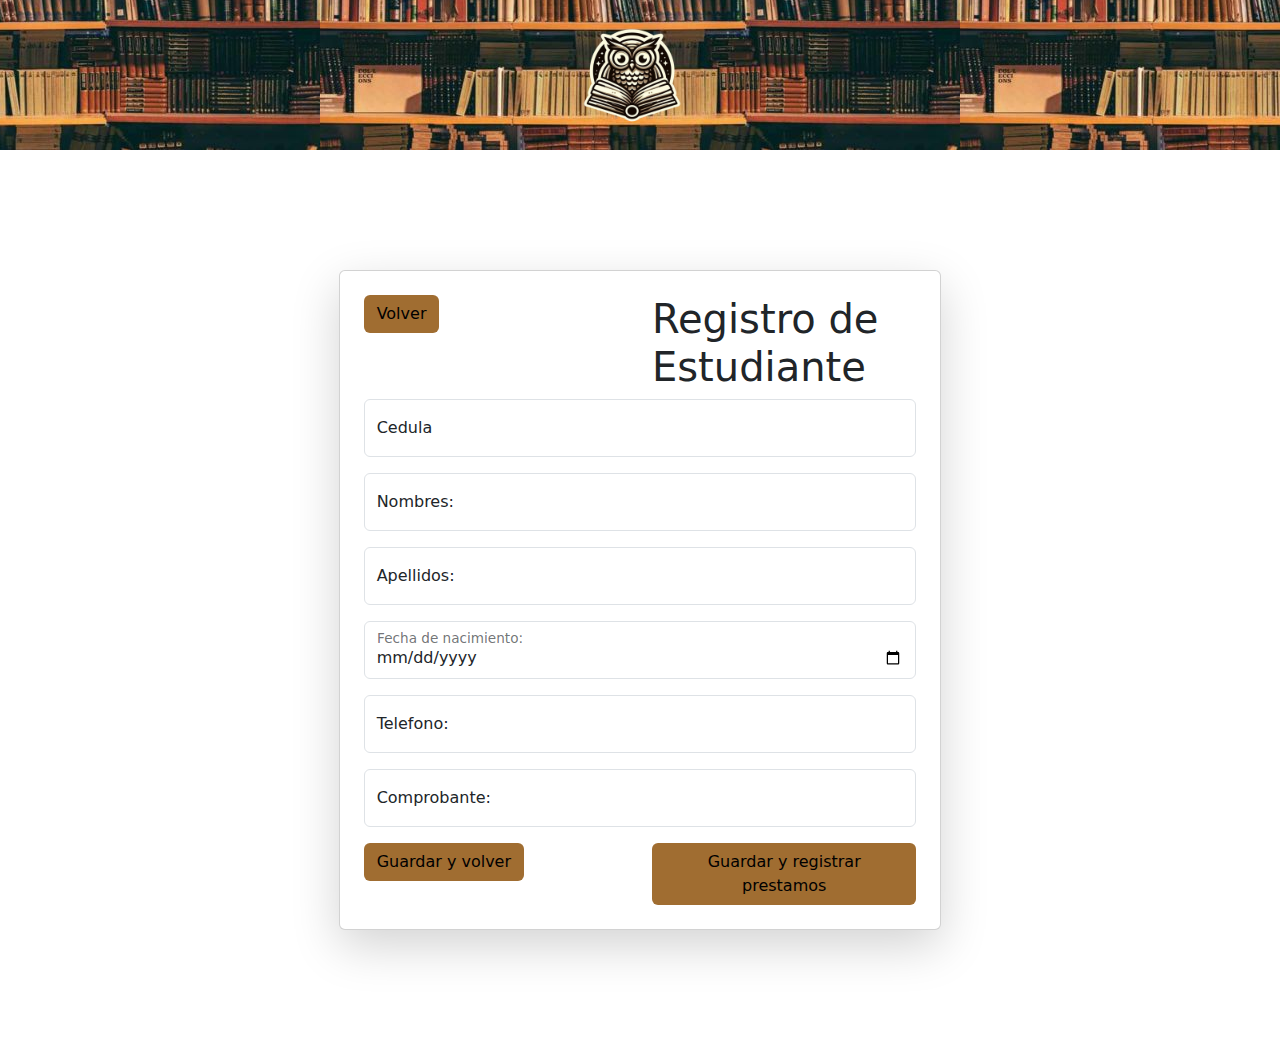
<file: html/vtnRegistrarUsuario.html>
<!DOCTYPE html>
<html>
<head>
    <title>Registrar estudiante</title>
    <link href="https://cdn.jsdelivr.net/npm/bootstrap@5.3.3/dist/css/bootstrap.min.css" rel="stylesheet" integrity="sha384-QWTKZyjpPEjISv5WaRU9OFeRpok6YctnYmDr5pNlyT2bRjXh0JMhjY6hW+ALEwIH" crossorigin="anonymous">
    <link rel="icon" href="/img/logoBiblioteca.ico">
    <style>
        .navbar-custom {
            background-image: url('/img/fondoBiblioteca.jpg');
            background-size: auto;
            background-position: center;
            height: 150px; /* Ajusta la altura según sea necesario */
        }
        .navbar-brand img {
            height: 50px;
        }
        .btn-custom {
            background-color: #A06D31; /* Cambia esto por el color que desees */
            color: black;
        }

        .btn-custom:hover {
            background-color: #4d3519; /* Cambia esto por el color que desees para el hover */
        }
    </style>
</head>

<header>
    <nav class="navbar navbar-expand-lg navbar-light navbar-custom">
        <div class="container-fluid justify-content-center">
            <a class="navbar-brand" href="#">
                <img src="/img/logoBiblioteca.png" alt="Brand Logo" style="height: 100px;">
            </a>
        </div>
    </nav>
</header>

<body>
    <div class="Container d-flex justify-content-center align-items-center vh-100">
        <div class="card p-4 shadow-lg">
            <div class="row">
                <div class="col-md-6">
                    <button class="btn btn-custom">Volver</button>
                </div>
                <div class="col-md-6 justify-content-center">
                    <h1>Registro de Estudiante</h1>
                </div>
            </div>
            <div class="form-floating mb-3">
                <input class="form-control"type="text" id="Campo_cedula" placeholder="Ingrese cedula">
                <label class="form-label"for="Campo_cedula">Cedula</label>
            </div>
            <div class="form-floating mb-3">
                <input class="form-control"type="number" id="Campo_nombres" placeholder="Ingrese nombres">
                <label class="form-label"or="Campo_nombres">Nombres:</label>
            </div>
            <div class="form-floating mb-3">
                <input class="form-control"type="number" id="Campo_apellidos" placeholder="Ingrese apellidos">
                <label class="form-label"for="Campo_apellidos">Apellidos:</label>
            </div>
            <div class="form-floating mb-3">
                <input class="form-control"type="date" id="Campo_fecha">
                <label class="form-label"for="Campo_fecha">Fecha de nacimiento:</label>
            </div>
            <div class="form-floating mb-3">
                <input class="form-control"type="text" id="Campo_telefono" placeholder="Ingrese telefono">
                <label class="form-label"for="Campo_telefono">Telefono:</label>
            </div>
            <div class="form-floating mb-3">
                <input class="form-control"type="text" id="Campo_Comprobante" placeholder="Ingrese comprobante">
                <label class="form-label"for="Campo_Comprobante">Comprobante:</label>
            </div>
            <div class="row">
                <div class="col-md-6">
                    <button class="btn btn-custom">Guardar y volver</button>
                </div>
                <div class="col-md-6">
                    <button class="btn btn-custom">Guardar y registrar prestamos</button>
                </div>
        </div>
    </div>
    <script src="https://cdn.jsdelivr.net/npm/bootstrap@5.3.3/dist/js/bootstrap.bundle.min.js" integrity="sha384-YvpcrYf0tY3lHB60NNkmXc5s9fDVZLESaAA55NDzOxhy9GkcIdslK1eN7N6jIeHz" crossorigin="anonymous"></script>
</body>
</html>
</file>
<file: css/style.css>
*{ 
    margin: 0; 
    padding: 0;
    box-sizing: border-box;
    text-decoration: none;
    list-style: none;
}

.header{
    background-image: url(/img/fondoBiblioteca.jpg);

    .header-logo {
        display: flex;
        justify-content: center;
    
        img {
            max-width: 190px;
        }
    }

    .header-titulo {
        h1{
            margin-top: 15px;
            font-size: 2.5em;
            text-align: center;
            color: rgb(255, 255, 255);
        }
    }
}

.body{
    background-color: #FAEBD7;

    .body-titular {
        background-color: #FFC374;
        padding: 16px ;
        text-align: center;
        justify-content: center;
        align-items: center;
        display: flex;

        .body-titulo{
            font-size: 25px;
            display: inline-block;
            text-align: center;
        }

        .body-contenido{
            font-size: 15px;
            justify-content: center;
            align-items: center;
            display: inline-block; 
            text-align: center;
            margin-left: 20px; /* Add this line to create space between the two elements */
        }
        
    }
    
    .body-botones{
        margin : 30px;
        text-align: center;
        
        .body-btns-titular p{
            color: #8F8484;
            margin-bottom: 30px;
        }
        .btnLibro, .btnPrestamo, .btnEstudiante{
            text-align: center;
            
            border-radius: 24px;
            display: inline-block;
            font-size: 1.25em;
            color: black;
            padding: 35px 70px;
            cursor: pointer;
            
            background-color: #A06D31;
            margin-right: 50px;
            margin-bottom: 20px;
            box-shadow: 0px 10px 10px 5px rgba(0, 0, 0, 0.2),
                        0px 5px 10px 0px;
            border: 1px solid #64441f;
            
            text-decoration: none;
        }
        .btnLibro:hover, .btnPrestamo:hover, .btnEstudiante:hover{
            background-color: #745026;
            color: rgb(197, 197, 197);
            box-shadow: 0px 10px 10px 5px rgba(0, 0, 0, 0.2),
                        0px 5px 10px 0px;

            border: 1px solid #4d3519;
        }
        
        .btnLibro:active, .btnPrestamo:active, .btnEstudiante:active{
            background-color: #e7b780;
            color: #ffffff;
            box-shadow: 0px 5px 5px 2px rgba(0, 0, 0, 0.2),
                0px 2px 5px 0px rgba(0, 0, 0, 0.2);
            border: 1px solid #a8753a;
        }

    }

}

.footer{
    background-color: #D9D9D9;
    padding: 16px 32px 89px 32px;


}
</file>
<file: css/PrestamoConsulta.css>
*{ 
    margin: 0; 
    padding: 0;
    box-sizing: border-box;
    text-decoration: none;
    list-style: none;
    
}

.header{
    background-image: url(/img/fondoBiblioteca.jpg);
    background-size: auto;
    background-position: center;
    height: 200px;

    .header-logo {
        display: flex;
        padding: 15px 0px;
        justify-content: center;
        align-items: center;
    
        img {
            max-width: 100px;
        }
    }

}
.body{
    background-color: #FAEBD7;
    .body-encabezado {
        padding: 10px;
        align-items: center;

        .body-titulo{

            font-size: 30px;
            text-align: center;
        }
        
        .body-botonVolver button{
            display: inline-block;
            font-size: 1em;
            color: black;
            padding: 10px 15px;
            cursor: pointer;
            
            background-color: #A06D31;
            margin-right: 50px;
            margin-bottom: 20px;
            box-shadow: 0px 10px 10px 5px rgba(0, 0, 0, 0.2),
                0px 5px 10px 0px;
            border: 1px solid #64441f;
            border-radius: 12px;
            text-decoration: none;
        }
        .body-botonVolver button:hover{
            background-color: #745026;
            color: #ffffff;
            box-shadow: 0px 10px 10px 5px rgba(0, 0, 0, 0.2),
                0px 5px 10px 0px rgba(0, 0, 0, 0.2);
            border: 1px solid #4d3519;
        }
        .body-botonVolver button:active{
            background-color: #e7b780;
            color: #ffffff;
            box-shadow: 0px 5px 5px 2px rgba(0, 0, 0, 0.2),
                0px 2px 5px 0px rgba(0, 0, 0, 0.2);
            border: 1px solid #a8753a;
        }

        .body-botonEliminar a{
            display: block;
            width: 150px;
            font-weight: 500;
            font-size: 1em;
            border-radius: 10%;
            margin: 30px 30px;
            margin-inline: auto;
            padding: 10px 30px;
            text-decoration: none;
            box-shadow: 0px 10px 10px 5px rgba(0, 0, 0, 0.2),
                        0px 5px 10px 0px;
            color: black;
            text-align: center;
            background-color: #A06D31;
            border-radius: 12px;
        }


        .body-botonEliminar a:hover{
            background-color: #745026;
            color: #ffffff;
            box-shadow: 0px 10px 10px 5px rgba(0, 0, 0, 0.2),
                        0px 5px 10px 0px rgba(0, 0, 0, 0.2);
            border: 2px solid #4d3519; 
        }

        .body-botonEliminar a:active{
            background-color: #e7b780;
            color: #ffffff;
            box-shadow: 0px 5px 5px 2px rgba(0, 0, 0, 0.2),
                0px 2px 5px 0px rgba(0, 0, 0, 0.2);
            border: 1px solid #a8753a;
        }

    }
    .barra-busqueda{
        display: flex;
        justify-self: center;
        align-items: center;
        margin: 30px 30px;
        margin-inline: auto;
        width: 150px;
        height: 40px;
        background: #ffffff;
        border-radius: 9px;
        padding: 10px 20px;
        box-shadow: 0 0 10px rgba(0, 0, 0, 0.6);
        transition: 5ms ease-in-out;
    }

    .barra-busqueda:hover{
        width: 1000px;
    }

    input{
        width: 100%;
        height: 100%;
        color: #000000;
        font-size: 20px;
        border: none;
        outline: none;

    }

    svg{
        font-size: 22px;
        color: #A06D31;
        cursor: pointer;
    }

    }

    table {
        border-collapse: collapse;
        cursor: pointer;
        width: 60%;
        margin: 30px auto 0px auto;
    }
    td , th{
        padding: 10px;
        text-align: center;
    }
    tr {
        transition: all ease 300ms;
    }

    tr:hover {
        background-color: antiquewhite;
        color: #6f6c68;
    }

    tr:active {
        background-color: rgb(255, 224, 163);
        color: #6f6c68;
    }

    table thead{
        background-color: #c0a076;
        color: #0b0b0b;
        border: 1px solid #000000;
    }
    table tbody{
        background-color: #ffffff;
        border: 1px solid #000000;
    }
</file>
<file: css/prestamo.css>
*{ 
    margin: 0; 
    padding: 0;
    box-sizing: border-box;
    text-decoration: none;
    list-style: none;
    
}

.header{
    background-image: url(/img/fondoBiblioteca.jpg);
    background-size: auto;
    background-position: center;
    height: 200px;

    .header-logo {
        display: flex;
        padding: 15px 0px;
        justify-content: center;
        align-items: center;
    
        img {
            max-width: 100px;
        }
    }


}
.body{
    background-color: #FAEBD7;
    .body-encabezado {
        padding: 10px;
        align-items: center;

        .body-titulo{

            font-size: 30px;
            text-align: center;
        }
        
        .body-botonVolver button{
            display: inline-block;
            font-size: 1em;
            color: black;
            padding: 10px 15px;
            cursor: pointer;
            
            background-color: #A06D31;
            margin-right: 50px;
            margin-bottom: 20px;
            box-shadow: 0px 10px 10px 5px rgba(0, 0, 0, 0.2),
                        0px 5px 10px 0px;
            border: 1px solid #64441f;
            border-radius: 12px;
            text-decoration: none;
        }
        .body-botonVolver button:hover{
            background-color: #745026;
            color: #ffffff;
            box-shadow: 0px 10px 10px 5px rgba(0, 0, 0, 0.2),
                        0px 5px 10px 0px rgba(0, 0, 0, 0.2);
            border: 1px solid #4d3519;
        }

        .body-botonVolver button:active{
            background-color: #e7b780;
            color: #ffffff;
            box-shadow: 0px 5px 5px 2px rgba(0, 0, 0, 0.2),
                0px 2px 5px 0px rgba(0, 0, 0, 0.2);
            border: 1px solid #a8753a;
        }
        
    }

        .col{
            width: 50%;
           display: inline-block;
           justify-content: top;
           align-items: center;

           .button{
               display: inline-block;
               justify-content: top;
               padding: 5px;
               background-color: #A06D31;
               margin-right: 20px;
               margin-bottom: 15px;
               box-shadow: 0px 10px 10px 5px rgba(0, 0, 0, 0.2),
                           0px 5px 10px 0px;
               border: 1px solid #64441f;
               border-radius: 8px;
               text-decoration: none;
           }
   
           button:hover{
               background-color: #745026;
               color: #ffffff;
               box-shadow: 0px 10px 10px 5px rgba(0, 0, 0, 0.2),
                           0px 5px 10px 0px rgba(0, 0, 0, 0.2);
               border: 1px solid #4d3519;
           }

           button:active{
               background-color: #e7b780;
               color: #ffffff;
               box-shadow: 0px 5px 5px 2px rgba(0, 0, 0, 0.2),
                   0px 2px 5px 0px rgba(0, 0, 0, 0.2);
               border: 1px solid #a8753a;
           }
       }
    .row{
        padding: 10px;

        justify-content: space-between;
        align-items: center;


        .btnRegistrar {
            display: inline-block;
            justify-content: center;
            align-items: center;
            padding: 22.5px;
            background-color: #A06D31;
            margin-right: 20px;
            margin-bottom: 15px;
            box-shadow: 0px 10px 10px 5px rgba(0, 0, 0, 0.2),
                        0px 5px 10px 0px;
            border: 1px solid #64441f;
            border-radius: 8px;
            text-decoration: none;
        }

        .btnGuardar {
            display: inline-block;
            justify-content: flex-start;
            align-items: center;
            padding: 10px 25px;
            background-color: #A06D31;
            margin-right: 20px;
            margin-bottom: 15px;
            box-shadow: 0px 10px 10px 5px rgba(0, 0, 0, 0.2),
                        0px 5px 10px 0px;
            border: 1px solid #64441f;
            border-radius: 8px;
            text-decoration: none;
        }

        .btnRegistrar:hover, .btnGuardar:hover{
            background-color: #745026;
            color: #ffffff;
            box-shadow: 0px 10px 10px 5px rgba(0, 0, 0, 0.2),
                        0px 5px 10px 0px rgba(0, 0, 0, 0.2);
            border: 1px solid #4d3519;
        }

        .btnRegistrar:active, .btnGuardar:active{
            background-color: #e7b780;
            color: #ffffff;
            box-shadow: 0px 5px 5px 2px rgba(0, 0, 0, 0.2),
                0px 2px 5px 0px rgba(0, 0, 0, 0.2);
            border: 1px solid #a8753a;
        }
    }

}
</file>
